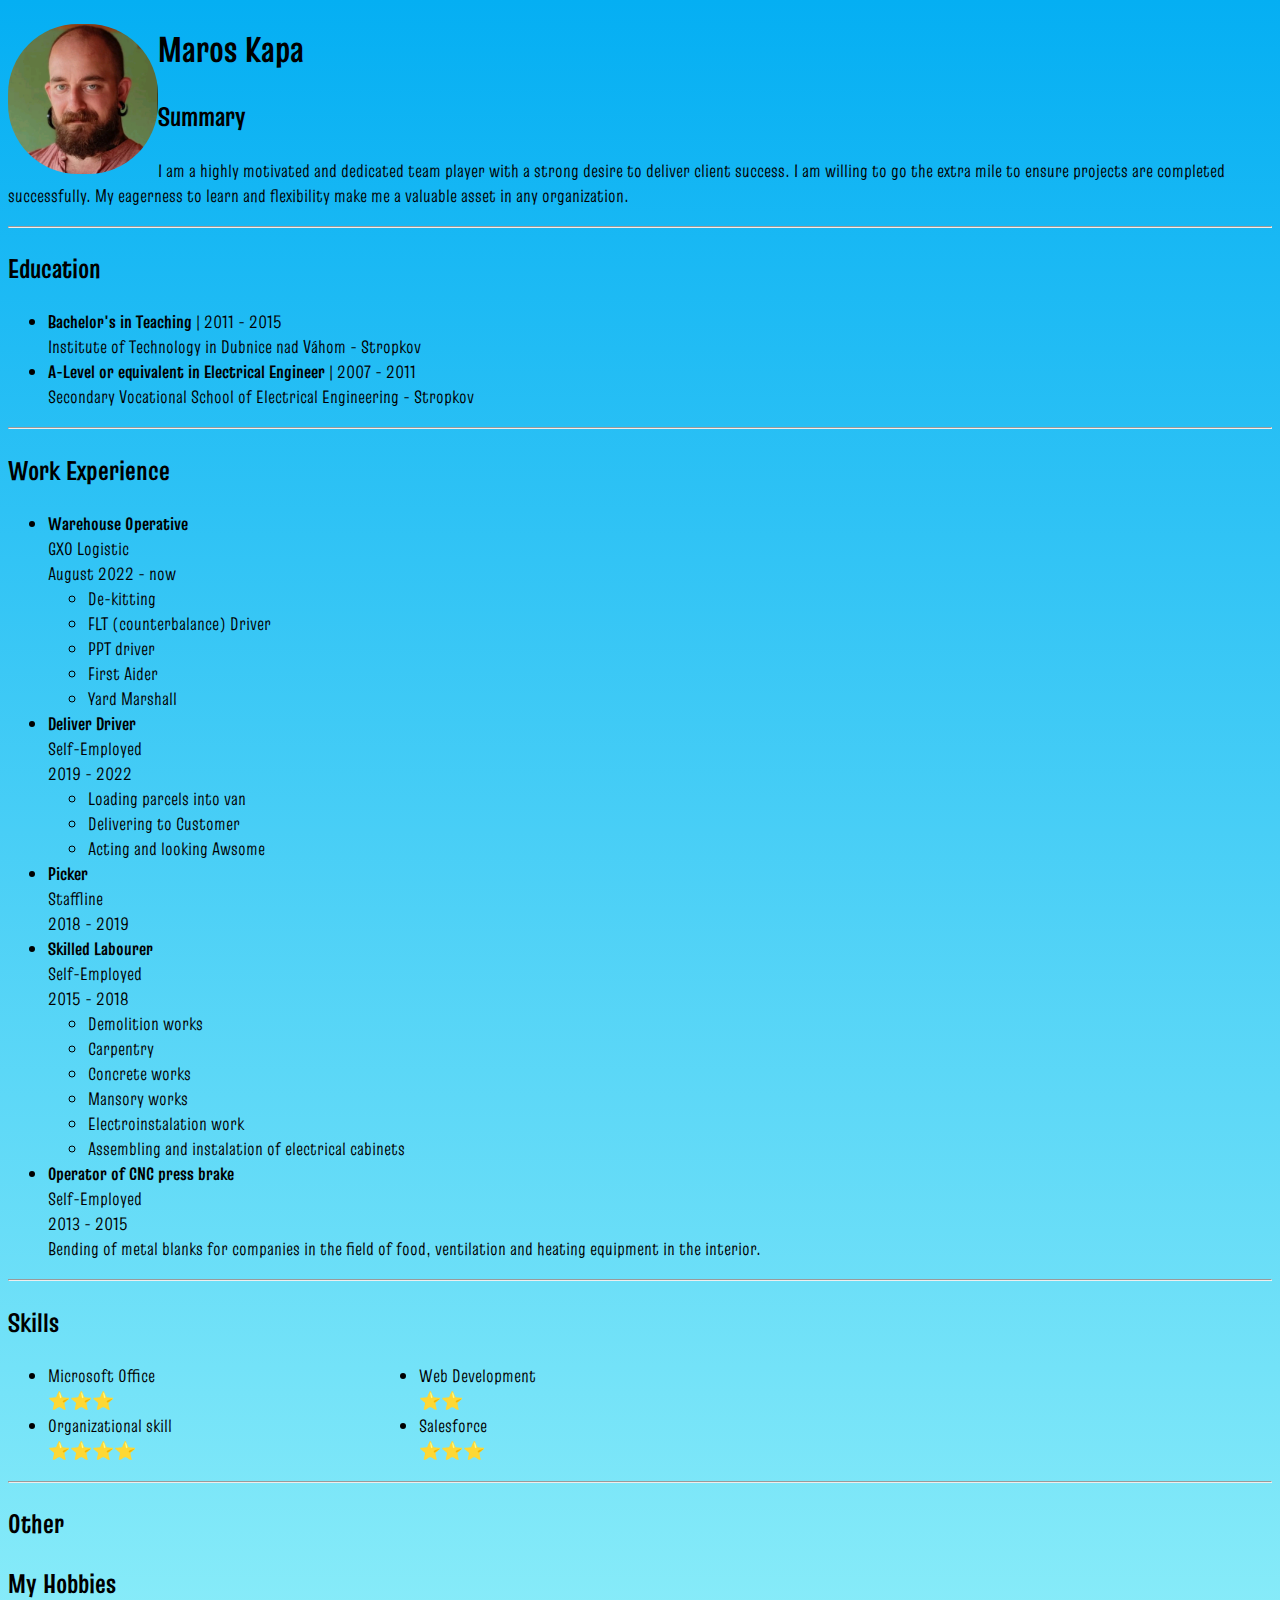
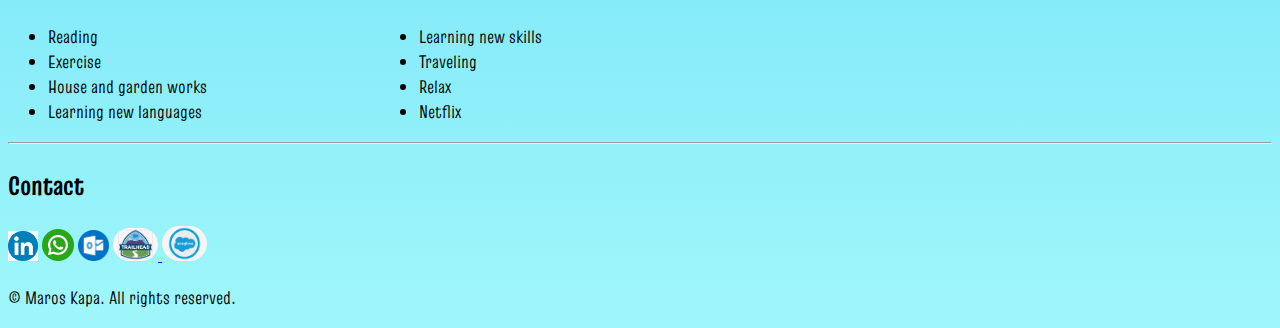
<file: index.html>
<!DOCTYPE html>
<html lang="en">


<head>
    <meta charset="UTF-8">
    <title>My Resume</title>
    <link rel="stylesheet" href="style.css">
    <link rel="preconnect" href="https://fonts.googleapis.com">
    <link rel="preconnect" href="https://fonts.gstatic.com" crossorigin>
    <link href="https://fonts.googleapis.com/css2?family=Truculenta:opsz,wght@12..72,100..900&display=swap" rel="stylesheet">
</head>


<body>
    <div class="Heading"> 
    <img src="./1676274583661.jpeg" height="150"  alt="Very nice guy">
    <h1>Maros Kapa</h1>
    <h2>Summary</h2>
    <p>I am a highly motivated and dedicated team player with a strong desire to deliver client success. I am willing to go the extra mile to ensure projects are completed successfully. My eagerness to learn and flexibility make me a valuable asset in any organization.</p>
    </div>
    <hr />
    <h2>Education</h2>
    <ul>
        <li><b>Bachelor's in Teaching</b> | 2011 - 2015<br/>
            Institute of Technology in Dubnice nad Váhom - Stropkov
        </li>
        <li><b>A-Level or equivalent in Electrical Engineer</b> | 2007 - 2011<br/>
            Secondary Vocational School of Electrical Engineering - Stropkov
        </li>
    </ul> <hr />
    <h2>Work Experience</h2>
    <ul>
        <li><b>Warehouse Operative</b></li>
        GXO Logistic <br/>
        August 2022 - now
        <ul>
            <li>De-kitting</li>
            <li>FLT (counterbalance) Driver</li>
            <li>PPT driver</li>
            <li>First Aider</li>
            <li>Yard Marshall</li>
        </ul>
        <li><b>Deliver Driver</b></li>
        Self-Employed <br/>
        2019 - 2022
        <ul>
            <li>Loading parcels into van</li>
            <li>Delivering to Customer</li>
            <li>Acting and looking Awsome</li>
        </ul>
        <li><b>Picker</b></li>
        Staffline<br/>
        2018 - 2019
        <li><b>Skilled Labourer</b></li>
        Self-Employed <br/>
        2015 - 2018
        <ul>
            <li>Demolition works</li>
            <li>Carpentry</li>
            <li>Concrete works</li>
            <li>Mansory works</li>
            <li>Electroinstalation work</li>
            <li>Assembling and instalation of electrical cabinets</li>
        </ul>
        <li><b>Operator of CNC press brake</b></li>
        Self-Employed <br/>
        2013 - 2015<br/>
        Bending of metal blanks for companies in the field of food, ventilation and heating equipment in the interior.
    </ul>
<hr/>

    <h2>Skills</h2>
    <ul>
        <div class="Skills Container">
        <div class="Skills">
        <li>Microsoft Office</li> ⭐️⭐️⭐️
        <li>Organizational skill</li>⭐️⭐️⭐️⭐️
    </div>
        <div class="Skills">
        <li>Web Development</li>⭐️⭐️
        <li>Salesforce</li>⭐️⭐️⭐️
    </div>
        </div>
    </ul>
    <hr />

    <h2>Other</h2>
    
    <h2>My Hobbies</h2>
    <ul>
        <div class="Hobbies Container">
        <div class="Hobbies">
        <li>Reading</li>
        <li>Exercise</li>
        <li>House and garden works</li>
        <li>Learning new languages</li>
        </div>
        <div class="Hobbies">
        <li>Learning new skills</li>
        <li>Traveling</li>
        <li>Relax</li>
        <li>Netflix</li>
        </div>
    </div>
    </ul>
<hr/>
    <h2>Contact</h2>
    <a href="https://www.linkedin.com/in/maros-kapa-907b78221/"><img src="./download (1).png" alt="Linkdein Profile" style="height: 30px;"></a>
    <a aria-label="Chat on WhatsApp" href="https://wa.me/+447399244866"> <img src="./3670051.png" alt="Chat on WhatsApp" height="32px" /><a />
    <a href = "mailto: maroskapa92@oulook.com"><img src="./Outlook-512.webp" alt="Send Email" height="31px"></a>
    <a href="https://www.salesforce.com/trailblazer/mkapa51"><img src="./67-671741_salesforce-trailhead-logo-trailhead-salesforce.png" alt="Trailhead Profile" height="33px" style="border-radius: 35px;"</a>
    <a href="./Salesforce.html"><img src="./355-3553803_salesforce-round-hd-png-download.png" alt="Salesforce Resume" height="35px" style="border-radius: 35px;"></a>
    <footer>
        <p>© Maros Kapa. All rights reserved.</p>
    </footer>


</body>
</html>
</file>
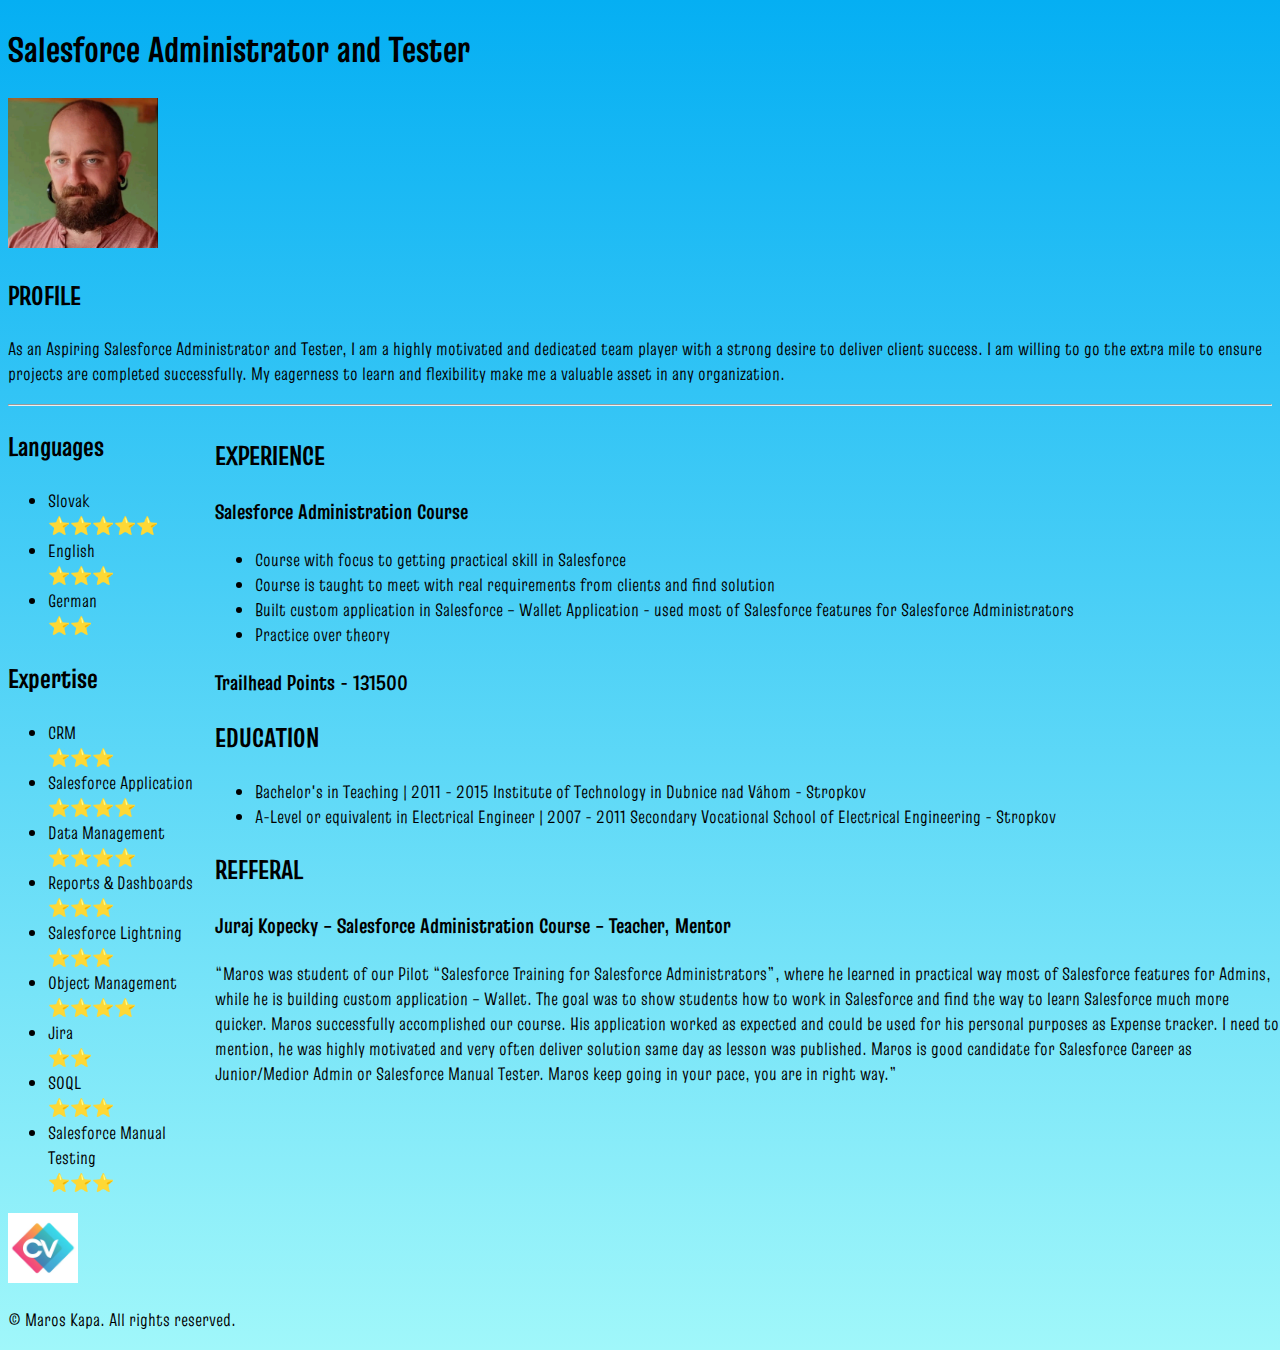
<file: Salesforce.html>
<!DOCTYPE html>
<html lang="en">

<head>
    <meta charset="UTF-8">
    <title>My Resume</title>
    <link rel="stylesheet" href="./style Salesforce.css">
    <link rel="preconnect" href="https://fonts.googleapis.com">
    <link rel="preconnect" href="https://fonts.gstatic.com" crossorigin>
    <link href="https://fonts.googleapis.com/css2?family=Truculenta:opsz,wght@12..72,100..900&display=swap" rel="stylesheet">
</head>


<body>
    <div class="Salesforce">
        <div class="Salesforce1">
            <h1>Salesforce Administrator and Tester</h1>
            <img src="./1676274583661.jpeg" height="150" >
            <h2>PROFILE</h2>
            <p>As an Aspiring Salesforce Administrator and Tester, I am a highly motivated and dedicated team player with a strong desire to deliver client success. I am willing to go the extra mile to ensure projects are completed successfully. My eagerness to learn and flexibility make me a valuable asset in any organization.
            </p>
        </div>
        <hr>
        <div class="Salesforce2">
        <h2>EXPERIENCE</h2>
            <h3>Salesforce Administration Course</h3>
            <ul>
                <li>Course with focus to getting practical skill in Salesforce </li>
                <li>Course is taught to meet with real requirements from clients and find solution</li>
                <li>Built custom application in Salesforce – Wallet Application - used most of Salesforce features for Salesforce Administrators
                <li>Practice over theory</li>
            </ul>
        
        <h3> Trailhead Points - 131500</h3>
        <h2>EDUCATION</h2>
        <ul>
            <li>Bachelor's in Teaching | 2011 - 2015
            Institute of Technology in Dubnice nad Váhom - Stropkov</li>
            
            <li>A-Level or equivalent in Electrical Engineer	| 2007 - 2011
            Secondary Vocational School of Electrical Engineering - Stropkov
            </li>
        </ul>
        <h2>REFFERAL</h2>
        <p><h3>Juraj Kopecky – Salesforce Administration Course – Teacher, Mentor</h3>	
        “Maros was student of our Pilot “Salesforce Training for Salesforce Administrators”, where he learned in practical way most of Salesforce features for Admins, while he is building custom application – Wallet. The goal was to show students how to work in Salesforce and find the way to learn Salesforce much more quicker. Maros successfully accomplished our course. His application worked as expected and could be used for his personal purposes as Expense tracker. I need to mention, he was highly motivated and very often deliver solution same day as lesson was published. Maros is good candidate for Salesforce Career as Junior/Medior Admin or Salesforce Manual Tester. Maros keep going in your pace, you are in right way.”
        </p>
        </div>
        <div class="Salesforce3">
            <h2>Languages</h2>
                <ul>
                <li>Slovak</li>⭐️⭐️⭐️⭐️⭐️
                <li>English</li>⭐️⭐️⭐️
                <li>German</li>⭐️⭐️
                </ul>
            <h2>Expertise</h2>
            <ul>
                <li>CRM</li>⭐️⭐️⭐️
                <li>Salesforce Application</li>⭐️⭐️⭐️⭐️
                <li>Data Management</li>⭐️⭐️⭐️⭐️
                <li>Reports & Dashboards</li>⭐️⭐️⭐️
                <li>Salesforce Lightning</li>⭐️⭐️⭐️
                <li>Object Management</li>⭐️⭐️⭐️⭐️
                <li>Jira</li>⭐️⭐️
                <li>SOQL</li>⭐️⭐️⭐️
                <li>Salesforce Manual Testing</li>⭐️⭐️⭐️
            </ul>
        </div>
    </div>
    <footer>
        <a href="./index.html"><img src="./depositphotos_431201414-stock-illustration-letter-logo-colorful-geometric-shape.jpg" height="70px" alt="My CV"> </a>
        <p>© Maros Kapa. All rights reserved.</p>
        
    </footer>
</body>
</file>
<file: style.css>
body {background-image: linear-gradient(rgb(5, 175, 243),rgb(160, 247, 250));
    font-family: Truculenta ;
    font-size: large;
}

div img {border-radius: 70px;
    float: left;
}

div .Hobbies {width: 30%; 
    display: inline-block;
}

div .Skills {width: 30%;
    display: inline-block;
    
}
</file>
<file: style Salesforce.css>
body {background-image: linear-gradient(rgb(5, 175, 243),rgb(160, 247, 250));
    font-family: Truculenta ;
    font-size: large;
}

div .Salesforce2 { 
    position: absolute;
    left: 215px;
}

div .Salesforce3 {
    position: relative ;
    width: 200px;

}
.footer {
    position: fixed;
    left: 0;
    bottom: 0;
    width: 100%;}
</file>
